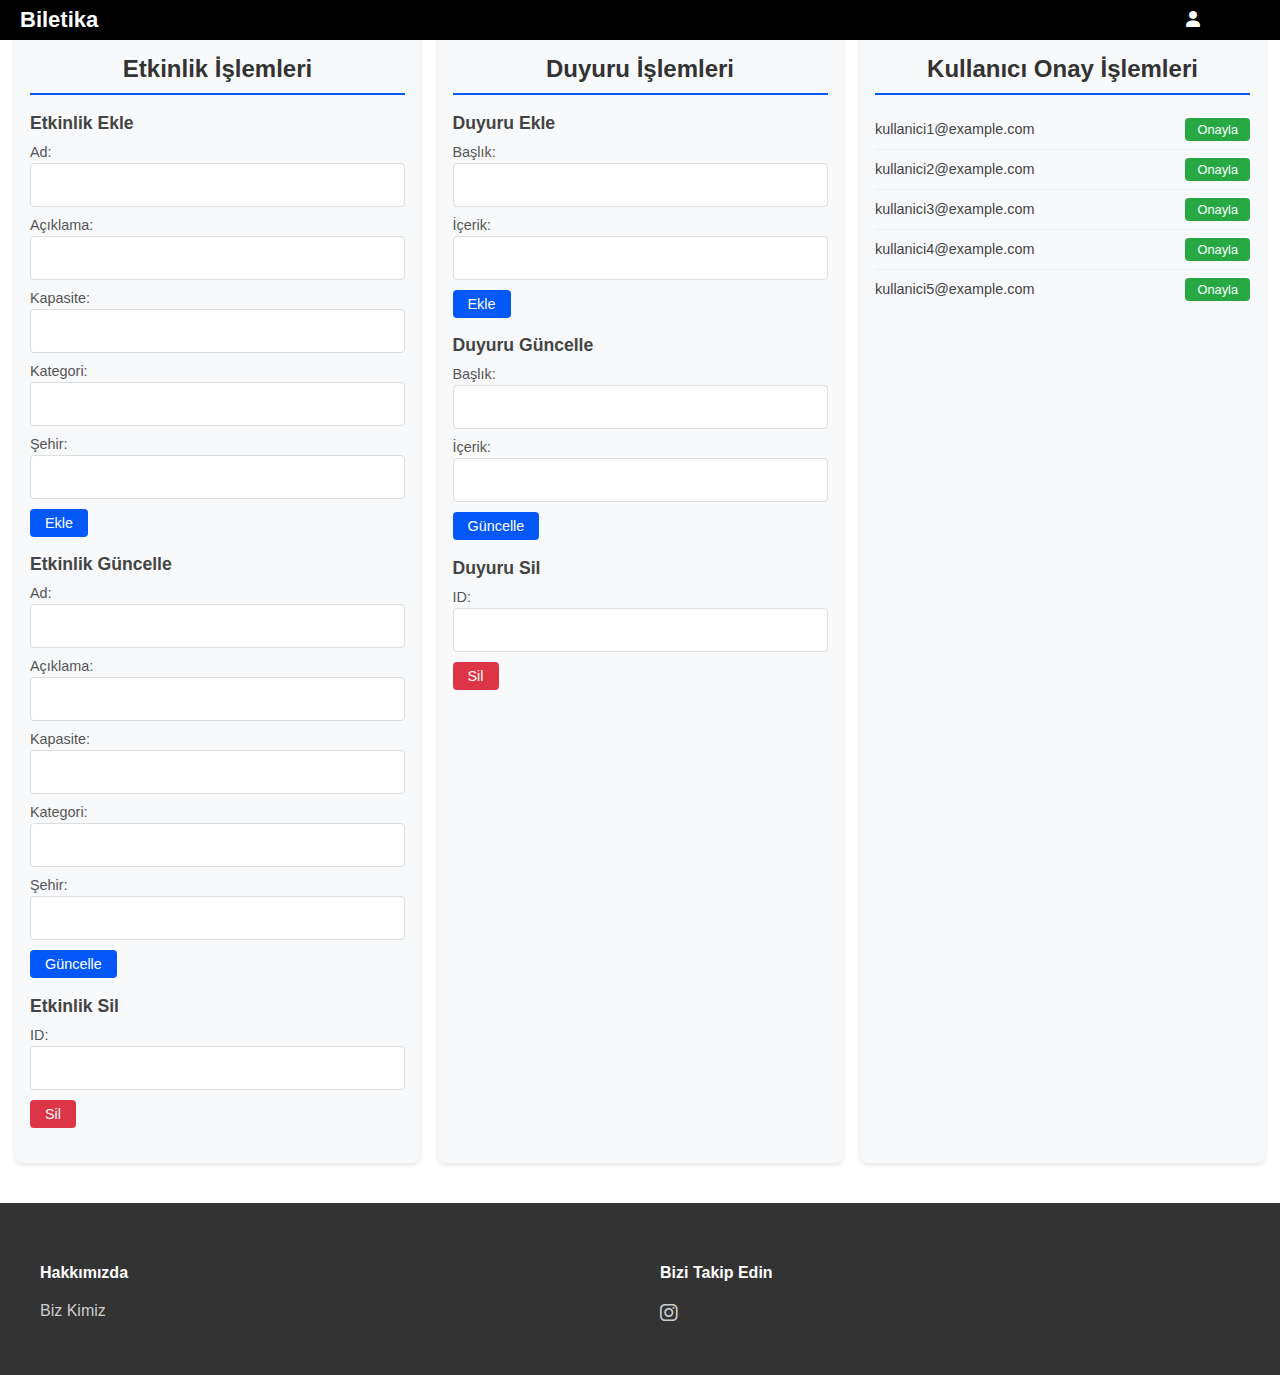
<file: admin.html>
<!DOCTYPE html>
<html lang="tr">
<head>
    <meta charset="UTF-8">
    <meta name="viewport" content="width=device-width, initial-scale=1.0">
    <title>Biletika - Admin Paneli</title>
    <link rel="stylesheet" href="style.css">
    <link rel="stylesheet" href="https://cdnjs.cloudflare.com/ajax/libs/font-awesome/6.0.0/css/all.min.css">
    <style>
        .admin-container {
            display: flex;
            margin-top: 20px;
            min-height: calc(100vh - 200px);
            gap: 15px;
            padding: 0 15px;
            justify-content: space-between;
        }
        
        .admin-sidebar, .admin-main-content, .admin-right-sidebar {
            width: 30%;
            padding: 15px;
            background-color: #f8f9fa;
            border-radius: 8px;
            box-shadow: 0 2px 5px rgba(0,0,0,0.1);
        }
        
        .admin-section {
            margin-bottom: 20px;
        }
        
        .admin-section h2 {
            color: #333;
            margin-bottom: 15px;
            font-size: 1.5rem;
            font-weight: 600;
            text-align: center;
            padding-bottom: 10px;
            border-bottom: 2px solid #0358f7;
        }

        .admin-section h3 {
            font-size: 1.1rem;
            margin-bottom: 10px;
            color: #444;
        }
        
        .form-group {
            margin-bottom: 10px;
        }
        
        .form-group label {
            display: block;
            margin-bottom: 3px;
            color: #555;
            font-size: 0.9rem;
        }
        
        .form-group input {
            width: 100%;
            padding: 6px;
            border: 1px solid #ddd;
            border-radius: 4px;
            font-size: 0.9rem;
        }

        .form-group input[type="number"] {
            -moz-appearance: textfield;
        }

        .form-group input[type="number"]::-webkit-outer-spin-button,
        .form-group input[type="number"]::-webkit-inner-spin-button {
            -webkit-appearance: none;
            margin: 0;
        }
        
        .admin-button {
            background-color: #0358f7;
            color: white;
            border: none;
            padding: 6px 15px;
            border-radius: 4px;
            cursor: pointer;
            font-size: 0.9rem;
            transition: background-color 0.3s;
        }
        
        .admin-button:hover {
            background-color: #0247c7;
        }
        
        .admin-button.delete {
            background-color: #dc3545;
        }
        
        .admin-button.delete:hover {
            background-color: #b52a37;
        }

        .user-panel-dropdown {
            min-width: 280px;
            background: #fff;
            border-radius: 8px;
            box-shadow: 0 2px 12px rgba(0,0,0,0.15);
            padding: 0;
            font-size: 15px;
            position: absolute;
            top: 40px;
            right: 40px;
            z-index: 1001;
        }

        .user-panel-box {
            padding: 18px 18px 12px 18px;
        }

        .user-panel-title {
            font-weight: bold;
            margin-bottom: 10px;
            font-size: 17px;
            color: #333;
            display: flex;
            align-items: center;
            justify-content: space-between;
        }

        .admin-badge {
            color: #e6b800;
            font-weight: bold;
            display: flex;
            align-items: center;
            gap: 4px;
        }

        .user-panel-details p {
            margin: 3px 0;
            color: #444;
            font-size: 15px;
        }

        .user-panel-details strong {
            color: #888;
            font-weight: 500;
        }

        .user-panel-logout {
            width: 100%;
            margin-top: 12px;
            background: #dc3545;
            color: #fff;
            border: none;
            border-radius: 5px;
            padding: 8px 0;
            font-size: 15px;
            cursor: pointer;
            transition: background 0.2s;
        }

        .user-panel-logout:hover {
            background: #b52a37;
        }

        .user-approval-list {
            list-style: none;
            padding: 0;
            margin: 0;
        }

        .user-approval-item {
            display: flex;
            justify-content: space-between;
            align-items: center;
            padding: 8px 0;
            border-bottom: 1px solid #eee;
        }

        .user-approval-item:last-child {
            border-bottom: none;
        }

        .user-approval-email {
            font-size: 0.9rem;
            color: #444;
        }

        .approve-button {
            background-color: #28a745;
            color: white;
            border: none;
            padding: 4px 12px;
            border-radius: 4px;
            cursor: pointer;
            font-size: 0.8rem;
            transition: background-color 0.3s;
        }

        .approve-button:hover {
            background-color: #218838;
        }
    </style>
</head>
<body class="home-page">
    <nav class="navbar">
        <a href="home.html" class="navbar-logo">Biletika</a>
        <div class="nav-right" style="position: relative;">
            <a href="#" class="nav-link" id="userIcon" onclick="toggleUserPanel(event)"><i class="fas fa-user"></i></a>
            <div id="userPanel" class="user-panel-dropdown" style="display: none;">
                <div class="user-panel-box">
                    <div class="user-panel-title">
                        <span>Kullanıcı Bilgileri</span>
                        <span class="admin-badge"><i class="fas fa-star"></i>Admin</span>
                    </div>
                    <div id="userDetails" class="user-panel-details"></div>
                    <button onclick="logout()" class="user-panel-logout">Çıkış Yap</button>
                </div>
            </div>
        </div>
    </nav>

    <div class="admin-container">
        <div class="admin-sidebar">
            <div class="admin-section">
                <h2>Etkinlik İşlemleri</h2>
                
                <div class="form-group">
                    <h3>Etkinlik Ekle</h3>
                    <form id="addEventForm">
                        <div class="form-group">
                            <label for="eventName">Ad:</label>
                            <input type="text" id="eventName" required>
                        </div>
                        <div class="form-group">
                            <label for="eventDescription">Açıklama:</label>
                            <input type="text" id="eventDescription" required>
                        </div>
                        <div class="form-group">
                            <label for="eventCapacity">Kapasite:</label>
                            <input type="number" id="eventCapacity" required>
                        </div>
                        <div class="form-group">
                            <label for="eventCategory">Kategori:</label>
                            <input type="text" id="eventCategory" required>
                        </div>
                        <div class="form-group">
                            <label for="eventCity">Şehir:</label>
                            <input type="text" id="eventCity" required>
                        </div>
                        <button type="submit" class="admin-button">Ekle</button>
                    </form>
                </div>

                <div class="form-group">
                    <h3>Etkinlik Güncelle</h3>
                    <form id="updateEventForm">
                        <div class="form-group">
                            <label for="updateEventName">Ad:</label>
                            <input type="text" id="updateEventName" required>
                        </div>
                        <div class="form-group">
                            <label for="updateEventDescription">Açıklama:</label>
                            <input type="text" id="updateEventDescription" required>
                        </div>
                        <div class="form-group">
                            <label for="updateEventCapacity">Kapasite:</label>
                            <input type="number" id="updateEventCapacity" required>
                        </div>
                        <div class="form-group">
                            <label for="updateEventCategory">Kategori:</label>
                            <input type="text" id="updateEventCategory" required>
                        </div>
                        <div class="form-group">
                            <label for="updateEventCity">Şehir:</label>
                            <input type="text" id="updateEventCity" required>
                        </div>
                        <button type="submit" class="admin-button">Güncelle</button>
                    </form>
                </div>

                <div class="form-group">
                    <h3>Etkinlik Sil</h3>
                    <form id="deleteEventForm">
                        <div class="form-group">
                            <label for="deleteEventId">ID:</label>
                            <input type="number" id="deleteEventId" required>
                        </div>
                        <button type="submit" class="admin-button delete">Sil</button>
                    </form>
                </div>
            </div>
        </div>
        
        <div class="admin-main-content">
            <div class="admin-section">
                <h2>Duyuru İşlemleri</h2>
                
                <div class="form-group">
                    <h3>Duyuru Ekle</h3>
                    <form id="addAnnouncementForm">
                        <div class="form-group">
                            <label for="announcementTitle">Başlık:</label>
                            <input type="text" id="announcementTitle" required>
                        </div>
                        <div class="form-group">
                            <label for="announcementContent">İçerik:</label>
                            <input type="text" id="announcementContent" required>
                        </div>
                        <button type="submit" class="admin-button">Ekle</button>
                    </form>
                </div>

                <div class="form-group">
                    <h3>Duyuru Güncelle</h3>
                    <form id="updateAnnouncementForm">
                        <div class="form-group">
                            <label for="updateAnnouncementTitle">Başlık:</label>
                            <input type="text" id="updateAnnouncementTitle" required>
                        </div>
                        <div class="form-group">
                            <label for="updateAnnouncementContent">İçerik:</label>
                            <input type="text" id="updateAnnouncementContent" required>
                        </div>
                        <button type="submit" class="admin-button">Güncelle</button>
                    </form>
                </div>

                <div class="form-group">
                    <h3>Duyuru Sil</h3>
                    <form id="deleteAnnouncementForm">
                        <div class="form-group">
                            <label for="deleteAnnouncementId">ID:</label>
                            <input type="number" id="deleteAnnouncementId" required>
                        </div>
                        <button type="submit" class="admin-button delete">Sil</button>
                    </form>
                </div>
            </div>
        </div>

        <div class="admin-right-sidebar">
            <div class="admin-section">
                <h2>Kullanıcı Onay İşlemleri</h2>
                <ul class="user-approval-list">
                    <li class="user-approval-item">
                        <span class="user-approval-email">kullanici1@example.com</span>
                        <button class="approve-button">Onayla</button>
                    </li>
                    <li class="user-approval-item">
                        <span class="user-approval-email">kullanici2@example.com</span>
                        <button class="approve-button">Onayla</button>
                    </li>
                    <li class="user-approval-item">
                        <span class="user-approval-email">kullanici3@example.com</span>
                        <button class="approve-button">Onayla</button>
                    </li>
                    <li class="user-approval-item">
                        <span class="user-approval-email">kullanici4@example.com</span>
                        <button class="approve-button">Onayla</button>
                    </li>
                    <li class="user-approval-item">
                        <span class="user-approval-email">kullanici5@example.com</span>
                        <button class="approve-button">Onayla</button>
                    </li>
                </ul>
            </div>
        </div>
    </div>

    <footer class="footer">
        <div class="footer-content">
            <div class="footer-section">
                <h4>Hakkımızda</h4>
                <a href="#" onclick="showAboutInfo(event)">Biz Kimiz</a>
            </div>
            <div class="footer-section">
                <h4>Bizi Takip Edin</h4>
                <div class="social-links">
                    <a href="https://www.instagram.com/lratikl/" target="_blank"><i class="fab fa-instagram"></i></a>
                </div>
            </div>
        </div>
    </footer>

    <script>
        // Kullanıcı paneli işlemleri
        function toggleUserPanel(event) {
            event.preventDefault();
            const panel = document.getElementById('userPanel');
            panel.style.display = panel.style.display === 'none' ? 'block' : 'none';
        }

        function showAboutInfo(event) {
            event.preventDefault();
            alert("Gökçehan Özdemir 230707042\nRümeysa Atik 230707032");
        }

        function logout() {
            // Çıkış işlemleri burada yapılacak
            window.location.href = 'index.html';
        }

        // Form işlemleri
        document.getElementById('addEventForm').addEventListener('submit', function(e) {
            e.preventDefault();
            // Etkinlik ekleme işlemleri burada yapılacak
        });

        document.getElementById('updateEventForm').addEventListener('submit', function(e) {
            e.preventDefault();
            // Etkinlik güncelleme işlemleri burada yapılacak
        });

        document.getElementById('deleteEventForm').addEventListener('submit', function(e) {
            e.preventDefault();
            // Etkinlik silme işlemleri burada yapılacak
        });

        // Duyuru form işlemleri
        document.getElementById('addAnnouncementForm').addEventListener('submit', function(e) {
            e.preventDefault();
            // Duyuru ekleme işlemleri burada yapılacak
        });

        document.getElementById('updateAnnouncementForm').addEventListener('submit', function(e) {
            e.preventDefault();
            // Duyuru güncelleme işlemleri burada yapılacak
        });

        document.getElementById('deleteAnnouncementForm').addEventListener('submit', function(e) {
            e.preventDefault();
            // Duyuru silme işlemleri burada yapılacak
        });

        // Kullanıcı onay işlemleri
        document.querySelectorAll('.approve-button').forEach(button => {
            button.addEventListener('click', function() {
                const email = this.previousElementSibling.textContent;
                if (this.textContent === 'Onayla') {
                    // Kullanıcı onaylama işlemleri burada yapılacak
                    this.textContent = 'Onaylandı';
                    this.disabled = false;
                    this.style.backgroundColor = '#6c757d';
                } else {
                    // Kullanıcı onayını kaldırma işlemleri burada yapılacak
                    this.textContent = 'Onayla';
                    this.style.backgroundColor = '#28a745';
                }
            });
        });
    </script>
</body>
</html>
</file>
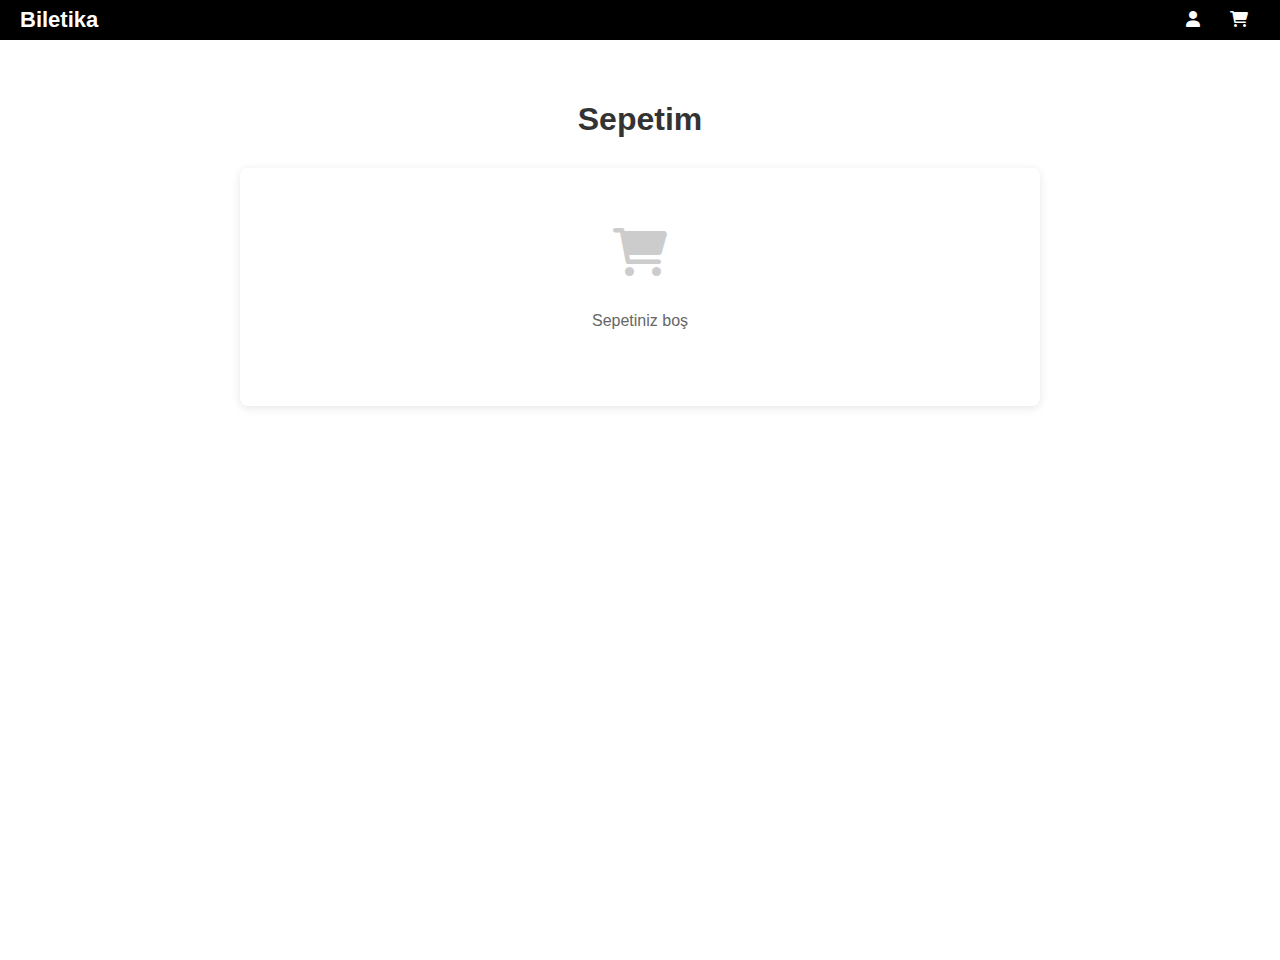
<file: cart.html>
<!DOCTYPE html>
<html lang="tr">
<head>
    <meta charset="UTF-8">
    <meta name="viewport" content="width=device-width, initial-scale=1.0">
    <title>Sepetim - Biletika</title>
    <link rel="stylesheet" href="style.css">
    <link rel="stylesheet" href="https://cdnjs.cloudflare.com/ajax/libs/font-awesome/6.0.0/css/all.min.css">
    <style>
        .cart-page {
            min-height: 100vh;
            padding-top: 60px;
        }

        .cart-container {
            max-width: 800px;
            margin: 0 auto;
            padding: 20px;
        }

        .cart-title {
            text-align: center;
            margin-bottom: 30px;
            color: #333;
        }

        .cart-items {
            background: white;
            border-radius: 8px;
            box-shadow: 0 2px 10px rgba(0,0,0,0.1);
            padding: 20px;
        }

        .cart-item {
            display: flex;
            align-items: center;
            padding: 15px;
            border-bottom: 1px solid #eee;
        }

        .cart-item:last-child {
            border-bottom: none;
        }

        .cart-item-info {
            flex: 1;
        }

        .cart-item-title {
            font-size: 18px;
            color: #333;
            margin-bottom: 5px;
        }

        .cart-item-details {
            color: #666;
            font-size: 14px;
        }

        .quantity-controls {
            display: flex;
            align-items: center;
            gap: 10px;
            margin-left: 20px;
        }

        .quantity-btn {
            background: #f0f0f0;
            border: none;
            border-radius: 4px;
            width: 30px;
            height: 30px;
            font-size: 16px;
            cursor: pointer;
            display: flex;
            align-items: center;
            justify-content: center;
        }

        .quantity-btn:hover {
            background: #e0e0e0;
        }

        .quantity-display {
            font-size: 16px;
            min-width: 30px;
            text-align: center;
        }

        .remove-btn {
            background: none;
            border: none;
            color: #ff4444;
            cursor: pointer;
            padding: 5px 10px;
            font-size: 16px;
        }

        .remove-btn:hover {
            color: #cc0000;
        }

        .empty-cart {
            text-align: center;
            padding: 40px;
            color: #666;
        }

        .cart-summary {
            background: #f8f9fa;
            border-radius: 8px;
            padding: 20px;
            margin-top: 20px;
            box-shadow: 0 2px 10px rgba(0,0,0,0.1);
        }

        .cart-total {
            display: flex;
            justify-content: space-between;
            align-items: center;
            font-size: 18px;
            font-weight: bold;
            margin-bottom: 20px;
        }

        .cart-actions {
            display: flex;
            gap: 10px;
            margin-bottom: 20px;
        }

        .clear-cart-btn {
            padding: 10px 20px;
            background: #dc3545;
            color: white;
            border: none;
            border-radius: 4px;
            cursor: pointer;
        }

        .clear-cart-btn:hover {
            background: #c82333;
        }

        .max-tickets-warning {
            color: #dc3545;
            font-size: 14px;
            margin-top: 5px;
            display: none;
        }

        .checkout-btn {
            display: block;
            width: 100%;
            padding: 15px;
            background: #538fef;
            color: white;
            border: none;
            border-radius: 8px;
            font-size: 16px;
            cursor: pointer;
            margin-top: 20px;
            text-align: center;
            text-decoration: none;
        }

        .checkout-btn:hover {
            background: #3a7bd5;
        }

        .payment-modal {
            display: none;
            position: fixed;
            left: 0;
            top: 0;
            width: 100vw;
            height: 100vh;
            background: rgba(0,0,0,0.4);
            z-index: 2000;
            align-items: center;
            justify-content: center;
        }
        .payment-modal.active {
            display: flex;
        }
        .payment-box {
            background: #fff;
            border-radius: 10px;
            padding: 32px 24px;
            min-width: 320px;
            box-shadow: 0 4px 24px rgba(0,0,0,0.15);
            text-align: center;
        }
        .payment-box h2 {
            margin-bottom: 20px;
        }
        .payment-options {
            display: flex;
            flex-direction: row;
            gap: 32px;
            margin-bottom: 20px;
            justify-content: center;
            align-items: center;
        }
        .payment-options label {
            display: flex;
            align-items: center;
            gap: 8px;
            font-size: 16px;
            background: #f5f5f5;
            padding: 10px 20px;
            border-radius: 6px;
            cursor: pointer;
        }
        .payment-options input[type="radio"] {
            accent-color: #538fef;
            width: 18px;
            height: 18px;
        }
        .payment-btn {
            background: #538fef;
            color: white;
            border: none;
            border-radius: 6px;
            padding: 12px 24px;
            font-size: 16px;
            cursor: pointer;
        }
        .payment-btn:hover {
            background: #3a7bd5;
        }
        .close-modal {
            background: none;
            border: none;
            color: #888;
            font-size: 22px;
            position: absolute;
            top: 20px;
            right: 30px;
            cursor: pointer;
        }
        .payment-success {
            text-align: center;
            font-size: 22px;
            color: #2ecc40;
            margin-top: 40px;
            font-weight: bold;
        }
    </style>
</head>
<body>
    <div class="cart-page">
        <nav class="navbar">
            <a href="home.html" class="navbar-logo">Biletika</a>
            <div class="nav-right">
                <a href="#" class="nav-link"><i class="fas fa-user"></i></a>
                <a href="cart.html" class="nav-link"><i class="fas fa-shopping-cart"></i></a>
            </div>
        </nav>

        <div class="cart-container">
            <h1 class="cart-title">Sepetim</h1>
            <div class="cart-items" id="cartItems">
                <!-- Sepet öğeleri JavaScript ile buraya eklenecek -->
            </div>
        </div>
    </div>

    <div class="payment-modal" id="paymentModal">
        <div class="payment-box">
            <button class="close-modal" onclick="closePaymentModal()">&times;</button>
            <h2>Ödeme Yöntemi Seçin</h2>
            <form id="paymentForm">
                <div class="payment-options">
                    <label><input type="radio" name="payment" value="Kredi Kartı" required> Kredi Kartı</label>
                    <label><input type="radio" name="payment" value="Havale/EFT"> Havale/EFT</label>
                </div>
                <div id="creditCardFields" style="display:none;">
                    <div style="display:flex;gap:10px;margin-bottom:10px;">
                        <input type="text" id="firstname" placeholder="Ad" required style="flex:1;padding:10px;">
                        <input type="text" id="lastname" placeholder="Soyad" required style="flex:1;padding:10px;">
                    </div>
                    <div style="display:flex;gap:10px;margin-bottom:10px;">
                        <input type="text" id="cardnumber" placeholder="Kart Numarası" maxlength="19" required style="width:100%;padding:10px;">
                    </div>
                    <div style="display:flex;gap:10px;margin-bottom:10px;">
                        <input type="text" id="expdate" placeholder="AA/YY" maxlength="5" required style="flex:1;padding:10px;">
                        <input type="text" id="cvv" placeholder="CVV" maxlength="3" required style="flex:1;padding:10px;">
                    </div>
                </div>
                <div id="bankFields" style="display:none;">
                    <div style="background:#f8f9fa; padding:15px; border-radius:8px; margin-bottom:20px;">
                        <h3 style="margin-bottom:15px; color:#333;">Banka Hesap Bilgileri</h3>
                        <p style="margin:5px 0;"><strong>Banka:</strong> Garanti Bankası</p>
                        <p style="margin:5px 0;"><strong>IBAN:</strong> TR12 3456 7890 1234 5678 9012 34</p>
                        <p style="margin:5px 0;"><strong>Hesap Sahibi:</strong> Biletika A.Ş.</p>
                        <p style="margin:5px 0;"><strong>Açıklama:</strong> Bilet ödemesi</p>
                    </div>
                    <div style="margin-bottom:20px;">
                        <p style="color:#666; font-size:14px;">* Havale/EFT sonrası biletleriniz otomatik olarak hesabınıza tanımlanacaktır.</p>
                    </div>
                </div>
                <button type="button" onclick="completePayment()" class="payment-btn" style="background:#1877f2;width:100%;font-size:18px;margin-top:20px;">Ödemeyi Tamamla</button>
            </form>
        </div>
    </div>

    <script>
        // Sayfa yüklendiğinde
        document.addEventListener('DOMContentLoaded', function() {
            const cartItems = document.getElementById('cartItems');
            const cart = JSON.parse(localStorage.getItem('cart') || '[]');

            if (cart.length === 0) {
                cartItems.innerHTML = `
                    <div class="empty-cart">
                        <i class="fas fa-shopping-cart" style="font-size: 48px; color: #ccc; margin-bottom: 20px;"></i>
                        <p>Sepetiniz boş</p>
                    </div>
                `;
            } else {
                cart.forEach((item, index) => {
                    const cartItem = document.createElement('div');
                    cartItem.className = 'cart-item';
                    cartItem.innerHTML = `
                        <div class="cart-item-info">
                            <div class="cart-item-title">${item.interest}</div>
                            <div class="cart-item-details">
                                <p>Tarih: ${item.date}</p>
                                <p>Konum: ${item.location}</p>
                                <p>Fiyat: ${item.price || 100} TL</p>
                            </div>
                        </div>
                        <div class="quantity-controls">
                            <button class="quantity-btn" onclick="updateQuantity(${index}, -1)">-</button>
                            <span class="quantity-display">${item.quantity || 1}</span>
                            <button class="quantity-btn" onclick="updateQuantity(${index}, 1)">+</button>
                            <div class="max-tickets-warning" id="warning-${index}" style="display: ${(item.quantity || 1) >= 10 ? 'block' : 'none'}">Maksimum 10 bilet alabilirsiniz</div>
                        </div>
                        <button class="remove-btn" onclick="removeFromCart(${index})">
                            <i class="fas fa-trash"></i>
                        </button>
                    `;
                    cartItems.appendChild(cartItem);
                });

                // Sepet özeti ekle
                const cartSummary = document.createElement('div');
                cartSummary.className = 'cart-summary';
                cartSummary.innerHTML = `
                    <div class="cart-actions">
                        <button class="clear-cart-btn" onclick="clearCart()">Sepeti Temizle</button>
                    </div>
                    <div class="cart-total">
                        <span>Toplam Tutar:</span>
                        <span id="totalAmount">0 TL</span>
                    </div>
                `;
                cartItems.appendChild(cartSummary);

                // Ödeme butonu ekle
                const checkoutBtn = document.createElement('a');
                checkoutBtn.href = '#';
                checkoutBtn.className = 'checkout-btn';
                checkoutBtn.textContent = 'Ödemeye Geç';
                checkoutBtn.onclick = function(e) {
                    e.preventDefault();
                    document.getElementById('paymentModal').classList.add('active');
                };
                cartItems.appendChild(checkoutBtn);

                // Toplam tutarı güncelle
                updateTotalAmount();
            }
        });

        // Toplam tutarı güncelleme fonksiyonu
        function updateTotalAmount() {
            const cart = JSON.parse(localStorage.getItem('cart') || '[]');
            const total = cart.reduce((sum, item) => {
                return sum + ((item.price || 100) * (item.quantity || 1));
            }, 0);
            document.getElementById('totalAmount').textContent = `${total} TL`;
        }

        // Sepeti temizleme fonksiyonu
        function clearCart() {
            if (confirm('Sepetteki tüm biletleri silmek istediğinize emin misiniz?')) {
                localStorage.setItem('cart', '[]');
                location.reload();
            }
        }

        // Bilet sayısını güncelleme fonksiyonu
        function updateQuantity(index, change) {
            let cart = JSON.parse(localStorage.getItem('cart') || '[]');
            if (!cart[index].quantity) {
                cart[index].quantity = 1;
            }
            const newQuantity = cart[index].quantity + change;
            const warningElement = document.getElementById(`warning-${index}`);
            // Maksimum bilet kontrolü
            if (newQuantity > 10) {
                warningElement.style.display = 'block';
                return;
            }
            // Minimum bilet kontrolü
            if (newQuantity < 1) {
                cart[index].quantity = 1;
            } else {
                cart[index].quantity = newQuantity;
            }
            // localStorage güncelle
            localStorage.setItem('cart', JSON.stringify(cart));
            // DOM'daki sayıyı anlık güncelle
            document.querySelectorAll('.quantity-display')[index].textContent = cart[index].quantity;
            warningElement.style.display = cart[index].quantity >= 10 ? 'block' : 'none';
            // Toplam tutarı güncelle
            updateTotalAmount();
        }

        // Sepetten ürün silme fonksiyonu
        function removeFromCart(index) {
            let cart = JSON.parse(localStorage.getItem('cart') || '[]');
            cart.splice(index, 1);
            localStorage.setItem('cart', JSON.stringify(cart));
            location.reload();
        }

        // Payment modal fonksiyonları
        function closePaymentModal() {
            document.getElementById('paymentModal').classList.remove('active');
        }

        // Ödeme yöntemi seçildiğinde form alanlarını göster/gizle
        document.addEventListener('DOMContentLoaded', function() {
            const paymentRadios = document.querySelectorAll('input[name="payment"]');
            paymentRadios.forEach(radio => {
                radio.addEventListener('change', function() {
                    const creditCardFields = document.getElementById('creditCardFields');
                    const bankFields = document.getElementById('bankFields');
                    if (this.value === 'Kredi Kartı') {
                        creditCardFields.style.display = 'block';
                        bankFields.style.display = 'none';
                    } else if (this.value === 'Havale/EFT') {
                        creditCardFields.style.display = 'none';
                        bankFields.style.display = 'block';
                    }
                });
            });
        });

        // Ödeme tamamlama fonksiyonu
        function completePayment() {
            const method = document.querySelector('input[name="payment"]:checked').value;
            if (method === 'Kredi Kartı') {
                // Kart bilgileri kontrolü
                const firstname = document.getElementById('firstname').value.trim();
                const lastname = document.getElementById('lastname').value.trim();
                const cardnumber = document.getElementById('cardnumber').value.trim();
                const expdate = document.getElementById('expdate').value.trim();
                const cvv = document.getElementById('cvv').value.trim();
                if (!firstname || !lastname || !cardnumber || !expdate || !cvv) {
                    alert('Lütfen tüm kart bilgilerini eksiksiz doldurun!');
                    return;
                }
            }
            closePaymentModal();
            // Sepeti boşalt
            localStorage.setItem('cart', '[]');
            // Sepet içeriğini temizle ve başarı mesajı göster
            let successMessage = method === 'Havale/EFT' 
                ? 'Havale/EFT talimatları gönderildi' 
                : 'Ödeme başarıyla tamamlandı';
            
            document.querySelector('.cart-container').innerHTML = `
                <div class="payment-success">
                    <div>${successMessage}</div>
                    <div style="margin-top: 10px; font-size: 16px; color: #666;">Ana sayfaya yönlendiriliyorsunuz...</div>
                </div>
            `;
            // 2 saniye sonra ana sayfaya yönlendir
            setTimeout(() => {
                window.location.href = 'home.html';
            }, 2000);
        }
    </script>
</body>
</html>
</file>
<file: style.css>
@import url('https://fonts.googleapis.com/css2?family=Montserrat:wght@700&display=swap');

body{
    margin:0;
    padding:0;
    background:#ffffff;
    overflow: hidden;
    font-family: Arial, sans-serif;
    padding-top: 70px; /* Navbar yüksekliği kadar padding ekliyoruz */
}
html, body {
    margin: 0;
    padding: 0;
    min-height: 100vh;
    overflow-y: auto;
}
body.home-page {
    overflow: auto;
}

.navbar {
    position: fixed;
    top: 0;
    left: 0;
    width: 100%;
    height: 40px;
    background-color: #000000;
    display: flex;
    align-items: center;
    padding: 0 20px;
    z-index: 1000;
}

.navbar-logo {
    color: white;
    font-family: "Cascadia Mono", sans-serif;
    font-size: 22px;
    font-weight: bold;
    text-decoration: none;
}

.container{
    display: flex;
    height: 100%;
    width: 100%;
    margin-top: 40px; 
}

.video-section {
    flex: 1;
    position: relative;
    overflow: hidden;
}

.video-section video {
    width: 100%;
    height: 100%;
    object-fit: cover;
    object-position:left center;
}

.interests-section {
    flex: 1;
    padding: 20px;
    display: flex;
    flex-direction: column;
    align-items: center;
    justify-content: center;
    background-color: #f5f5f5;
}

.interest-input-container {
    width: 100%;
    max-width: 400px;
    margin-bottom: 20px;
    display: flex;
    gap: 10px;
}

.interest-input {
    flex: 1;
    padding: 12px;
    border: 1px solid #d3d3d3;
    border-radius: 8px;
    font-size: 16px;
    outline: none;
}

.interest-input:focus {
    border-color: #538fef;
}

.create-interest-btn {
    padding: 12px 20px;
    background-color: #538fef;
    color: white;
    border: none;
    border-radius: 8px;
    cursor: pointer;
    transition: all 0.3s ease;
    font-size: 16px;
}

.create-interest-btn:hover {
    background-color: #3a7bd5;
    transform: translateY(-2px);
}

.interests-grid {
    display: grid;
    grid-template-columns: repeat(2, 1fr);
    gap: 10px;
    width: 100%;
    max-width: 400px;
}

.interest-item {
    display: flex;
    align-items: center;
    justify-content: space-between;
    padding: 15px;
    background-color: white;
    border-radius: 8px;
    box-shadow: 0 2px 5px rgba(0,0,0,0.1);
}

.interest-text {
    margin: 0;
    font-size: 20px;
}

.remove-interest {
    background: none;
    border: none;
    color: #ff4444;
    cursor: pointer;
    font-size: 18px;
    padding: 0;
}

.remove-interest:hover {
    color: #cc0000;
}

.interest-btn {
    padding: 15px;
    border: none;
    border-radius: 8px;
    background-color: white;
    cursor: pointer;
    transition: all 0.3s ease;
    font-size: 16px;
    box-shadow: 0 2px 5px rgba(0,0,0,0.1);
}

.interest-btn:hover {
    transform: translateY(-2px);
}

.interest-btn.selected {
    background-color: #538fef;
    color: white;
}

.form-section {
    flex: 1;
    padding: 20px;
    display: flex;
    flex-direction: column;
    align-items: center;
    justify-content: center;
    background-color: white;
}

.form-section form {
    width: 100%;
    max-width: 400px;
}

.form-section h1 {
    text-align: center;
    font-family: "Winky Rough", sans-serif;
    font-size: 35px;
    margin-bottom: 30px;
    color: #1c2129;
}

.form-group {
    margin-bottom: 20px;
}

.form-group input {
    display: block;
    width: 100%;
    padding: 0 16px;
    height: 44px;
    text-align: center;
    box-sizing: border-box;
    border: 1px solid #d3d3d3;
    outline: none;
    border-radius: 6px;
    font-size: 16px;
}

.form-group input:focus {
    border-color: #538fef;
}

.form-group input::placeholder {
    color: #999;
}

.signup-form{
    color: #ffffff;
    width:300px;
    padding:20px;
    text-align:center;
    position: absolute;
    top:50%;
    left:80%;
    transform: translate(-50%,-50%);
    overflow:hidden;
}
.signup-form h1{
    font-family: "Winky Rough", sans-serif;
    font-size:35px;
    display: flex;
    flex-direction: column;
    align-items: center;
    gap: 10px;
    margin-bottom: 20px;
}
.signup-form h1 i {
    color: #1c2129;
    font-size: 40px;
    margin-bottom: 8px;
    background: #f0f0f0;
    width: 80px;
    height: 80px;
    display: flex;
    align-items: center;
    justify-content: center;
    border-radius: 50%;
    box-shadow: 0 2px 5px rgba(0,0,0,0.1);
}
.signup-form input{
    display: block;
    width: 100%;
    padding: 0 16px;
    height: 44px;
    text-align: center;
    box-sizing: border-box;
    border: 1px solid #d3d3d3;
    outline: none;
}
.txt{
    margin: 20px 0;
    border-radius: 6px;
}
.txt:focus {
    border-color: #538fef;
}
.signin-btn{
    margin-top: 10px;
    background: #538fef;
    border-radius: 44px;
    color:#fff8f8;
    cursor:pointer;
    transition: 0.8;
    display: block;
}
.signup-btn{
    margin-top: 10px;
    background: #538fef;
    border-radius: 44px;
    color:#fff8f8;
    cursor:pointer;
    transition: 0.8;
    display: block;
    width: 100%;
    padding: 0 16px;
    height: 44px;
    text-align: center;
    box-sizing: border-box;
    border: none;
    font-size: 16px;
    text-decoration: none;
    line-height: 44px;
}
.signup-btn:hover{
    transform: scale(0.96);
    background: white;
    color:black;
}
.signin-btn:hover{
    transform: scale(0.96);
    background: white;
    color:black;
}

.baslik {
    position: absolute;
    top: 50px;
    left: 20px;
    font-family: "Cascadia Mono", sans-serif;
    font-size: 40px;
    font-weight: bold;
    color: white;
    text-shadow: 2px 2px 4px rgba(0, 0, 0, 0.5);
}

.promotion-text {
    position: absolute;
    bottom: 100px;
    left: 30px;
    font-family: "Cascadia Mono", sans-serif;
    color: white;
    text-shadow: 1px 1px 2px rgba(0, 0, 0, 0.5);
}

.promotion-text h2 {
    font-size: 45px;
    margin: 0 0 10px 0;
}

.promotion-text p {
    font-size: 20px;
    margin: 0;
}

.password-tip {
    padding: 15px;
    background-color: white;
    border-radius: 8px;
    box-shadow: 0 2px 5px rgba(0,0,0,0.1);
    margin-bottom: 10px;
    text-align: center;
    font-size: 16px;
    color: #333;
}

.nav-links {
    display: flex;
    gap: 20px;


}

.nav-link {
    color: white;
    text-decoration: none;
    font-size: 16px;
    transition: color 0.3s;
}

.nav-link:hover {
    color: #538fef;
}

.nav-right {
    display: flex;
    gap: 30px;
    margin-left: 85%;
    padding-right: 20px;
}

.hero-section {
    margin-top: 80px;
    padding: 40px 20px;
    background: #f8f9fa;
}

.hero-content h1 {
    text-align: center;
    margin-bottom: 30px;
    color: #333;
    font-size: 32px;
}

.event-slider {
    display: flex;
    gap: 20px;
    overflow-x: auto;
    padding: 20px 0;
    scrollbar-width: none;
}

.event-slider::-webkit-scrollbar {
    display: none;
}

.event-card {
    flex: 0 0 300px;
    background: white;
    border-radius: 10px;
    box-shadow: 0 2px 10px rgba(0,0,0,0.1);
    overflow: hidden;
    transition: transform 0.3s;
}

.event-card:hover {
    transform: translateY(-5px);
}

.event-card img {
    width: 100%;
    height: 200px;
    object-fit: cover;
}

.event-info {
    padding: 15px;
}

.event-info h3 {
    margin: 0 0 10px 0;
    color: #333;
}

.event-info p {
    margin: 5px 0;
    color: #666;
}

.price {
    color: #538fef !important;
    font-weight: bold;
    font-size: 18px;
}

.ticket-btn {
    width: 100%;
    padding: 10px;
    background: #538fef;
    color: white;
    border: none;
    border-radius: 5px;
    cursor: pointer;
    margin-top: 10px;
    transition: background 0.3s;
}

.ticket-btn:hover {
    background: #3a7bd5;
}

.featured-section {
    padding: 40px 20px;
}

.featured-section h2 {
    text-align: center;
    margin-bottom: 30px;
    color: #333;
}

.featured-grid {
    display: grid;
    grid-template-columns: repeat(auto-fit, minmax(300px, 1fr));
    gap: 30px;
    max-width: 1200px;
    margin: 0 auto;
}

.featured-card {
    background: white;
    border-radius: 10px;
    overflow: hidden;
    box-shadow: 0 2px 10px rgba(0,0,0,0.1);
    transition: transform 0.3s;
}

.featured-card:hover {
    transform: translateY(-5px);
}

.featured-card img {
    width: 100%;
    height: 300px;
    object-fit: cover;
}

.featured-info {
    padding: 20px;
}

.categories-section {
    padding: 40px 20px;
    background: #f8f9fa;
}

.categories-section h2 {
    text-align: center;
    margin-bottom: 30px;
    color: #333;
}

.category-grid {
    display: grid;
    grid-template-columns: repeat(auto-fit, minmax(200px, 1fr));
    gap: 20px;
    max-width: 1200px;
    margin: 0 auto;
}

.category-card {
    background: white;
    padding: 30px;
    border-radius: 10px;
    text-align: center;
    box-shadow: 0 2px 5px rgba(0,0,0,0.1);
    transition: transform 0.3s;
}

.category-card:hover {
    transform: translateY(-5px);
}

.category-card i {
    font-size: 40px;
    color: #538fef;
    margin-bottom: 15px;
}

.category-card h3 {
    margin: 0 0 10px 0;
    color: #333;
}

.category-card p {
    color: #666;
    margin: 0;
}

.upcoming-section {
    padding: 40px 20px;
}

.upcoming-section h2 {
    text-align: center;
    margin-bottom: 30px;
    color: #333;
}

.upcoming-grid {
    display: grid;
    grid-template-columns: repeat(auto-fit, minmax(300px, 1fr));
    gap: 20px;
    max-width: 1200px;
    margin: 0 auto;
}

.upcoming-card {
    display: flex;
    align-items: center;
    background: white;
    padding: 20px;
    border-radius: 10px;
    box-shadow: 0 2px 5px rgba(0,0,0,0.1);
}

.date {
    text-align: center;
    margin-right: 20px;
    min-width: 60px;
}

.date .day {
    display: block;
    font-size: 24px;
    font-weight: bold;
    color: #538fef;
}

.date .month {
    display: block;
    color: #666;
}

.upcoming-info {
    flex: 1;
}

.upcoming-info h3 {
    margin: 0 0 5px 0;
    color: #333;
}

.upcoming-info p {
    margin: 5px 0;
    color: #666;
}

.footer {
    background: #333;
    color: white;
    padding: 40px 20px;
    margin-top: 40px;
}

.footer-content {
    max-width: 1200px;
    margin: 0 auto;
    display: grid;
    grid-template-columns: repeat(auto-fit, minmax(200px, 1fr));
    gap: 40px;
}

.footer-section h4 {
    margin-bottom: 20px;
}

.footer-section a {
    display: block;
    color: #ccc;
    text-decoration: none;
    margin-bottom: 10px;
    transition: color 0.3s;
}

.footer-section a:hover {
    color: white;
}

.social-links {
    display: flex;
    gap: 15px;
}

.social-links a {
    font-size: 20px;
}

.announcements-section {
    width: 250px;
    background: white;
    padding: 20px;
    box-shadow: 0 2px 10px rgba(0,0,0,0.1);
    height: auto;
    margin-left: auto;
    margin-right: 20px;
    margin-top: 20px;
    border-radius: 8px;
}

.announcements-section h2 {
    color: #333;
    font-size: 24px;
    margin-bottom: 20px;
    padding-bottom: 10px;
    border-bottom: 2px solid #538fef;
}

.announcement-item {
    background: #f8f9fa;
    padding: 15px;
    margin-bottom: 15px;
    border-radius: 8px;
    border-left: 4px solid #538fef;
}

.announcement-item h3 {
    color: #333;
    font-size: 18px;
    margin: 0 0 10px 0;
}

.announcement-item p {
    color: #666;
    font-size: 14px;
    margin: 0;
}

.announcement-date {
    color: #999;
    font-size: 12px;
    margin-top: 10px;
}

.admin-title {
    font-family: 'Montserrat', 'Segoe UI', Arial, sans-serif;
}

.user-panel-dropdown {
    min-width: 280px;
    background: #fff;
    border-radius: 8px;
    box-shadow: 0 2px 12px rgba(0,0,0,0.15);
    padding: 0;
    font-size: 15px;
    position: absolute;
    top: 40px;
    right: 40px;
    z-index: 1001;
}
</file>
